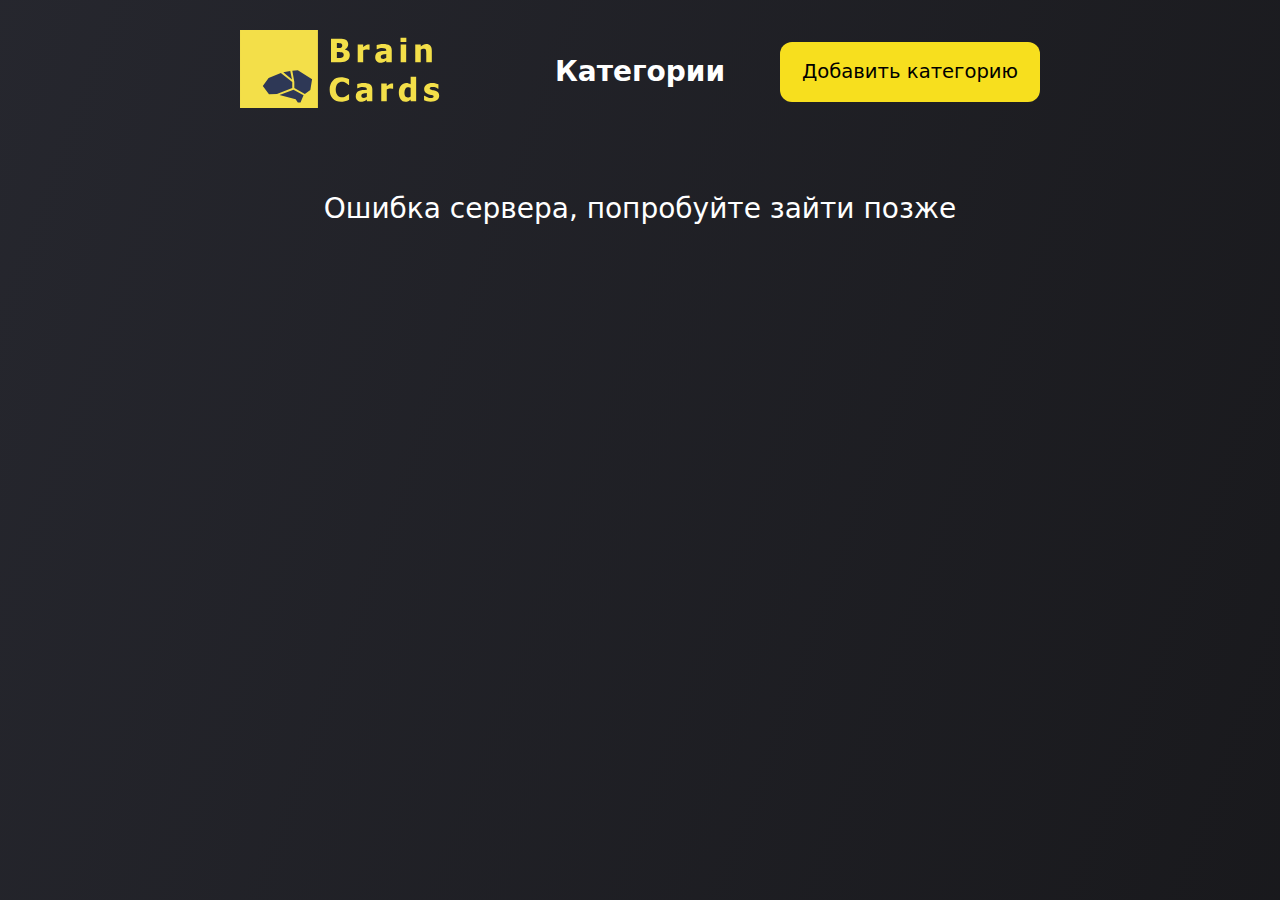
<file: index.html>
<!DOCTYPE html>
<html lang="ru">

<head>
  <meta charset="UTF-8">
  <meta http-equiv="X-UA-Compatible" content="IE=edge">
  <meta name="viewport" content="width=device-width, initial-scale=1.0">
  <title>Brain Cards</title>
  <link rel="stylesheet" href="css/normalize.css">
  <link rel="stylesheet" href="css/style.css">
  <script src="js/script.js" type="module"></script>
</head>

<body>
  <h1 class="visually-hidden">Brain Cards</h1>

  <header class="header">
  </header>

  <main id="app">

  </main>
</body>

</html>
</file>
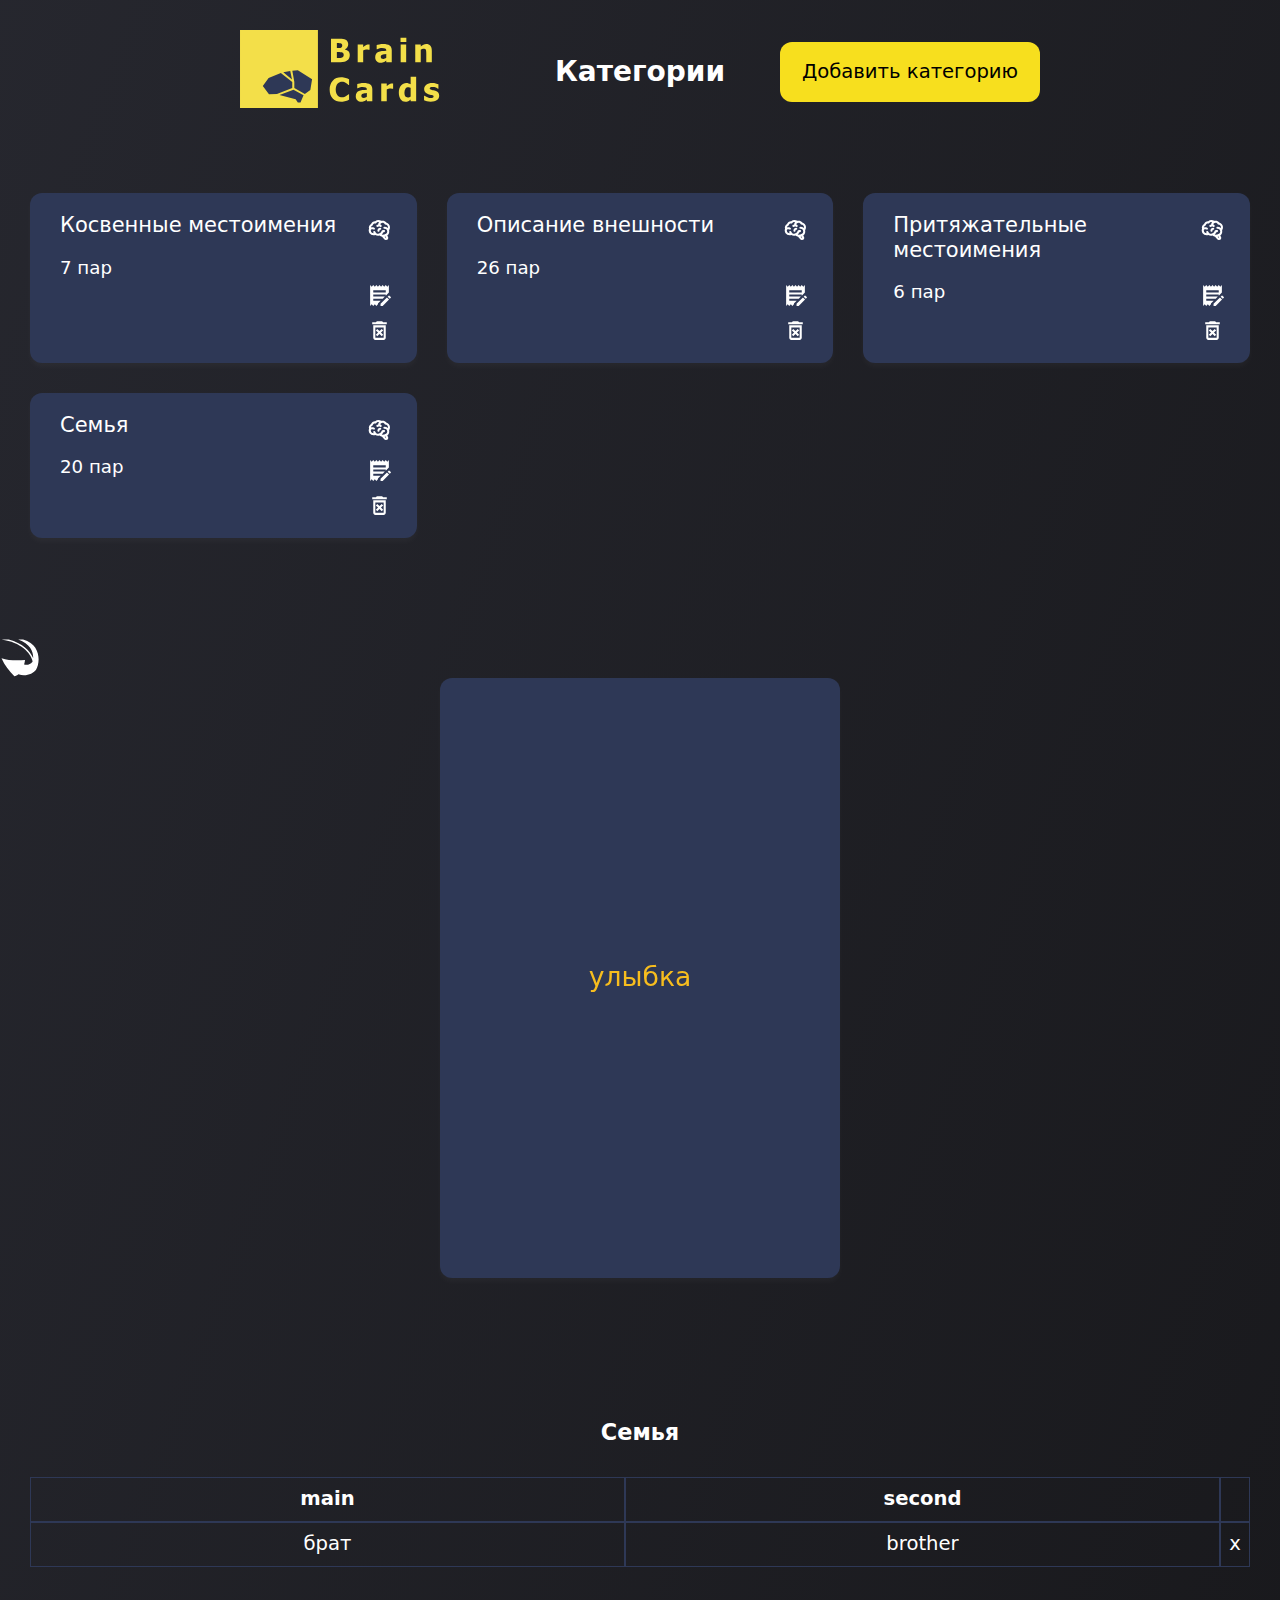
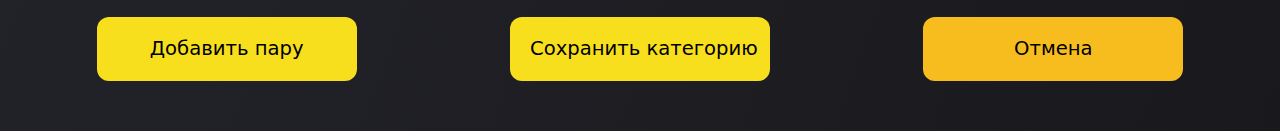
<file: index copy.html>
<!DOCTYPE html>
<html lang="ru">

<head>
  <meta charset="UTF-8">
  <meta http-equiv="X-UA-Compatible" content="IE=edge">
  <meta name="viewport" content="width=device-width, initial-scale=1.0">
  <title>Brain Cards</title>
  <link rel="stylesheet" href="css/normalize.css">
  <link rel="stylesheet" href="css/style.css">
</head>

<body>
  <h1 class="visually-hidden">Brain Cards</h1>
  <header class="header">
    <div class="container header__container">
      <a class="header__logo-link" href="#">
        <img class="header__logo" src="img/logo.svg" alt="Логотип сервиса Brain Cards">
      </a>
      <h2 class="header__subtitle">Категории</h2>
      <button class="header__btn">Добавить категорию</button>
    </div>
  </header>

  <main id="app">
    <section class="category section-offset">
      <div class="container">
        <ul class="category__list">
          <li class="category__item" data-id="bc2iv1cwi6ht">
            <button class="category__card">
              <span class="category__title">Косвенные местоимения</span>
              <span class="category__pairs">7 пар</span>
            </button>
            <button class="category__btn category__edit" aria-label="редактировать"></button>
            <button class="category__btn category__del" aria-label="удалить"></button>
          </li>

          <li class="category__item" data-id="bcbop5qmm9sy">
            <button class="category__card">
              <span class="category__title">Описание внешности</span>
              <span class="category__pairs">26 пар</span>
            </button>
            <button class="category__btn category__edit" aria-label="редактировать"></button>
            <button class="category__btn category__del" aria-label="удалить"></button>
          </li>

          <li class="category__item" data-id="bc93pfmb4nhw">
            <button class="category__card">
              <span class="category__title">Притяжательные местоимения</span>
              <span class="category__pairs">6 пар</span>
            </button>
            <button class="category__btn category__edit" aria-label="редактировать"></button>
            <button class="category__btn category__del" aria-label="удалить"></button>
          </li>

          <li class="category__item" data-id="bczp358gktzy">
            <button class="category__card">
              <span class="category__title">Семья</span>
              <span class="category__pairs">20 пар</span>
            </button>
            <button class="category__btn category__edit" aria-label="редактировать"></button>
            <button class="category__btn category__del" aria-label="удалить"></button>
          </li>
        </ul>
      </div>
    </section>

    <section class="card section-offset">
      <div class="container card__container">
        <button class="card__return" aria-label="Возврат к категориям"></button>
        <button class="card__item">
          <span class="card__front">улыбка</span>
          <span class="card__back">smile</span>
        </button>
      </div>
    </section>

    <section class="edit section-offset">
      <div class="container edit__container">
        <h2 class="edit__title" contenteditable="true" title="Можно редактировать">Семья</h2>
        <table class="edit__table table">
          <thead>
            <tr>
              <th class="table__cell">main</th>
              <th class="table__cell">second</th>
              <th class="table__cell"></th>
            </tr>
          </thead>
          <tbody>
            <tr>
              <td class="table__cell table__cell_one" contenteditable="true">брат</td>
              <td class="table__cell table__cell_two" contenteditable="true">brother</td>
              <td class="table__cell"><button class="table__del">x</button></td>
            </tr>
          </tbody>
        </table>
        <div class="edit__btn-wrapper">
          <button class="edit__btn edit__add-row">Добавить пару</button>
          <button class="edit__btn edit__save" data-id="bczp358gktzy">Сохранить категорию</button>
          <button class="edit__btn edit__cancel">Отмена</button>
        </div>
      </div>
    </section>
  </main>
</body>

</html>
</file>
<file: css/style.css>
html {
  box-sizing: border-box;
  font-size: 14px;
  min-width: 320px;
}

*,
*::after,
*::before {
  box-sizing: inherit;
}

body {

  min-height: 100vh;
  font-family: system-ui, -apple-system, BlinkMacSystemFont, 'Segoe UI', Roboto,
    Oxygen, Ubuntu, Cantarell, 'Open Sans', 'Helvetica Neue', sans-serif;
  font-size: 1.4rem;
  font-weight: 500;
  background: -o-linear-gradient(160.2deg, #17171a -14.78%, #282931 116.5%),
    #ffffff;
  background: linear-gradient(289.8deg, #17171a -14.78%, #282931 116.5%),
    #ffffff;
  color: #ffffff;
}

a {
  text-decoration: none;
  color: inherit;
}

button {
  padding: 0;
  border: none;
  background-color: transparent;
  font: inherit;
  color: inherit;
  cursor: pointer;
}

ul {
  list-style: none;
  margin: 0;
  padding: 0;
}

h1,
h2,
h3,
p {
  margin: 0;
}

.visually-hidden {
  position: fixed;
  transform: scale(0);
}

.container {
  max-width: 1300px;
  margin: 0 auto;
  padding: 0 30px;
}

.section-offset {
  padding: 50px 0;
}

.server-error {
  padding: 50px 0;
  text-align: center;
  font-size: 2rem;
}

.header {
  padding: 30px 0;
}

.header__container {
  display: grid;
  grid-template-columns: repeat(3, 1fr);
  align-items: center;
  justify-self: start;
  gap: 30px 10px;
}

.header__logo-link {
  justify-self: start;
}

.header__logo {
  width: 200px;
}

.header__subtitle {
  text-align: center;
  justify-self: center;
  font-size: 2rem;
}

.header__btn {
  justify-self: end;
  display: block;
  text-align: center;
  background-color: #f7df1e;
  color: #000000;
  width: 260px;
  line-height: 20px;
  max-width: 100%;
  padding: 20px;
  border-radius: 12px;
  transition: background-color 0.2s ease-in-out;
}

.header__btn:hover {
  background-color: #f7bd1e;
}

.category__list {
  display: grid;
  grid-template-columns: repeat(auto-fit, minmax(300px, 1fr));
  justify-content: center;
  gap: 30px;
}

.category__item {
  position: relative;
  overflow: hidden;
  border-radius: 12px;
  background-color: #2e3856;
  box-shadow: 0 4px 6px 0 rgba(255, 255, 255, 0.03);
}

.category__item:after {
  content: '';
  display: block;
  position: absolute;
  left: 0;
  right: 0;
  bottom: 0;
  height: 10px;
  transition: background-color 0.2s ease-in-out;
}

.category__item:hover::after {
  background-color: #f7bd1e;
}

.category__card {
  display: flex;
  flex-direction: column;
  padding: 20px 60px 60px 30px;
  text-align: left;
  width: 100%;
  height: 100%;
}

.category__card:after {
  content: '';
  position: absolute;
  top: 25px;
  right: 25px;
  width: 25px;
  height: 25px;
  background-image: url("data:image/svg+xml,%3Csvg xmlns='http://www.w3.org/2000/svg' width='1em' height='1em' viewBox='0 0 24 24'%3E%3Cpath fill='%23ffffff' d='M21.33 12.91c.09 1.55-.62 3.04-1.89 3.95l.77 1.49c.23.45.26.98.06 1.45c-.19.47-.58.84-1.06 1l-.79.25a1.687 1.687 0 0 1-1.86-.55L14.44 18c-.89-.15-1.73-.53-2.44-1.1c-.5.15-1 .23-1.5.23c-.88 0-1.76-.27-2.5-.79c-.53.16-1.07.23-1.62.22c-.79.01-1.57-.15-2.3-.45a4.105 4.105 0 0 1-2.43-3.61c-.08-.72.04-1.45.35-2.11c-.29-.75-.32-1.57-.07-2.33C2.3 7.11 3 6.32 3.87 5.82c.58-1.69 2.21-2.82 4-2.7c1.6-1.5 4.05-1.66 5.83-.37c.42-.11.86-.17 1.3-.17c1.36-.03 2.65.57 3.5 1.64c2.04.53 3.5 2.35 3.58 4.47c.05 1.11-.25 2.2-.86 3.13c.07.36.11.72.11 1.09m-5-1.41c.57.07 1.02.5 1.02 1.07a1 1 0 0 1-1 1h-.63c-.32.9-.88 1.69-1.62 2.29c.25.09.51.14.77.21c5.13-.07 4.53-3.2 4.53-3.25a2.592 2.592 0 0 0-2.69-2.49a1 1 0 0 1-1-1a1 1 0 0 1 1-1c1.23.03 2.41.49 3.33 1.3c.05-.29.08-.59.08-.89c-.06-1.24-.62-2.32-2.87-2.53c-1.25-2.96-4.4-1.32-4.4-.4c-.03.23.21.72.25.75a1 1 0 0 1 1 1c0 .55-.45 1-1 1c-.53-.02-1.03-.22-1.43-.56c-.48.31-1.03.5-1.6.56c-.57.05-1.04-.35-1.07-.9a.968.968 0 0 1 .88-1.1c.16-.02.94-.14.94-.77c0-.66.25-1.29.68-1.79c-.92-.25-1.91.08-2.91 1.29C6.75 5 6 5.25 5.45 7.2C4.5 7.67 4 8 3.78 9c1.08-.22 2.19-.13 3.22.25c.5.19.78.75.59 1.29c-.19.52-.77.78-1.29.59c-.73-.32-1.55-.34-2.3-.06c-.32.27-.32.83-.32 1.27c0 .74.37 1.43 1 1.83c.53.27 1.12.41 1.71.4c-.15-.26-.28-.53-.39-.81a1.038 1.038 0 0 1 1.96-.68c.4 1.14 1.42 1.92 2.62 2.05c1.37-.07 2.59-.88 3.19-2.13c.23-1.38 1.34-1.5 2.56-1.5m2 7.47l-.62-1.3l-.71.16l1 1.25l.33-.11m-4.65-8.61a1 1 0 0 0-.91-1.03c-.71-.04-1.4.2-1.93.67c-.57.58-.87 1.38-.84 2.19a1 1 0 0 0 1 1c.57 0 1-.45 1-1c0-.27.07-.54.23-.76c.12-.1.27-.15.43-.15c.55.03 1.02-.38 1.02-.92Z'/%3E%3C/svg%3E");
  background-size: contain;
  background-position: center;
  transition: transform 0.2s ease-in-out;
}

.category__card:hover:after {
  transform: scale(1.5);
  background-image: url("data:image/svg+xml,%3Csvg xmlns='http://www.w3.org/2000/svg' width='1em' height='1em' viewBox='0 0 24 24'%3E%3Cpath fill='%23f7bd1e' d='M21.33 12.91c.09 1.55-.62 3.04-1.89 3.95l.77 1.49c.23.45.26.98.06 1.45c-.19.47-.58.84-1.06 1l-.79.25a1.687 1.687 0 0 1-1.86-.55L14.44 18c-.89-.15-1.73-.53-2.44-1.1c-.5.15-1 .23-1.5.23c-.88 0-1.76-.27-2.5-.79c-.53.16-1.07.23-1.62.22c-.79.01-1.57-.15-2.3-.45a4.105 4.105 0 0 1-2.43-3.61c-.08-.72.04-1.45.35-2.11c-.29-.75-.32-1.57-.07-2.33C2.3 7.11 3 6.32 3.87 5.82c.58-1.69 2.21-2.82 4-2.7c1.6-1.5 4.05-1.66 5.83-.37c.42-.11.86-.17 1.3-.17c1.36-.03 2.65.57 3.5 1.64c2.04.53 3.5 2.35 3.58 4.47c.05 1.11-.25 2.2-.86 3.13c.07.36.11.72.11 1.09m-5-1.41c.57.07 1.02.5 1.02 1.07a1 1 0 0 1-1 1h-.63c-.32.9-.88 1.69-1.62 2.29c.25.09.51.14.77.21c5.13-.07 4.53-3.2 4.53-3.25a2.592 2.592 0 0 0-2.69-2.49a1 1 0 0 1-1-1a1 1 0 0 1 1-1c1.23.03 2.41.49 3.33 1.3c.05-.29.08-.59.08-.89c-.06-1.24-.62-2.32-2.87-2.53c-1.25-2.96-4.4-1.32-4.4-.4c-.03.23.21.72.25.75a1 1 0 0 1 1 1c0 .55-.45 1-1 1c-.53-.02-1.03-.22-1.43-.56c-.48.31-1.03.5-1.6.56c-.57.05-1.04-.35-1.07-.9a.968.968 0 0 1 .88-1.1c.16-.02.94-.14.94-.77c0-.66.25-1.29.68-1.79c-.92-.25-1.91.08-2.91 1.29C6.75 5 6 5.25 5.45 7.2C4.5 7.67 4 8 3.78 9c1.08-.22 2.19-.13 3.22.25c.5.19.78.75.59 1.29c-.19.52-.77.78-1.29.59c-.73-.32-1.55-.34-2.3-.06c-.32.27-.32.83-.32 1.27c0 .74.37 1.43 1 1.83c.53.27 1.12.41 1.71.4c-.15-.26-.28-.53-.39-.81a1.038 1.038 0 0 1 1.96-.68c.4 1.14 1.42 1.92 2.62 2.05c1.37-.07 2.59-.88 3.19-2.13c.23-1.38 1.34-1.5 2.56-1.5m2 7.47l-.62-1.3l-.71.16l1 1.25l.33-.11m-4.65-8.61a1 1 0 0 0-.91-1.03c-.71-.04-1.4.2-1.93.67c-.57.58-.87 1.38-.84 2.19a1 1 0 0 0 1 1c.57 0 1-.45 1-1c0-.27.07-.54.23-.76c.12-.1.27-.15.43-.15c.55.03 1.02-.38 1.02-.92Z'/%3E%3C/svg%3E");
}

.category__title {
  font-size: 1.5rem;
  margin-bottom: 20px;
}

.category__pairs {
  font-size: 1.3rem;
}

.category__btn {
  position: absolute;
  z-index: 5;
  bottom: 20px;
  display: block;
  width: 25px;
  height: 25px;
  background-size: contain;
  background-repeat: no-repeat;
  background-position: center;
  transition: opacity 0.3s ease-in-out;
}

.category__edit {
  right: 25px;
  bottom: 55px;
  transition: transform 0.2s ease-in-out;
  background-image: url("data:image/svg+xml,%3Csvg xmlns='http://www.w3.org/2000/svg' width='1em' height='1em' viewBox='0 0 24 24'%3E%3Cpath fill='%23ffffff' d='m3 22l1.5-1.5L6 22l1.5-1.5L9 22l1.5-1.5v-.87L13.13 17H6v-2h9.13l2-2H6v-2h12v1.13l3-3V2l-1.5 1.5L18 2l-1.5 1.5L15 2l-1.5 1.5L12 2l-1.5 1.5L9 2L7.5 3.5L6 2L4.5 3.5L3 2v20M6 9V7h12v2H6m7 13v-2.04l6.13-6.13l2.04 2.04L15.04 22H13m8-9.97a.5.5 0 0 1 .53.12l1.32 1.32c.2.2.2.53 0 .72l-.98.98l-2.04-2.04l.98-.98l.02-.02c.05-.04.11-.08.17-.1Z'/%3E%3C/svg%3E");
}

.category__edit:hover {
  transform: scale(1.5);
  background-image: url("data:image/svg+xml,%3Csvg xmlns='http://www.w3.org/2000/svg' width='1em' height='1em' viewBox='0 0 24 24'%3E%3Cpath fill='%23f7bd1e' d='m3 22l1.5-1.5L6 22l1.5-1.5L9 22l1.5-1.5v-.87L13.13 17H6v-2h9.13l2-2H6v-2h12v1.13l3-3V2l-1.5 1.5L18 2l-1.5 1.5L15 2l-1.5 1.5L12 2l-1.5 1.5L9 2L7.5 3.5L6 2L4.5 3.5L3 2v20M6 9V7h12v2H6m7 13v-2.04l6.13-6.13l2.04 2.04L15.04 22H13m8-9.97a.5.5 0 0 1 .53.12l1.32 1.32c.2.2.2.53 0 .72l-.98.98l-2.04-2.04l.98-.98l.02-.02c.05-.04.11-.08.17-.1Z'/%3E%3C/svg%3E");
}

.category__del {
  right: 25px;
  transition: transform 0.2s ease-in-out;
  background-image: url("data:image/svg+xml,%3Csvg xmlns='http://www.w3.org/2000/svg' width='24' height='24' viewBox='0 0 24 24'%3E%3Cpath fill='%23ffffff' d='M14.12 10.47L12 12.59l-2.13-2.12l-1.41 1.41L10.59 14l-2.12 2.12l1.41 1.41L12 15.41l2.12 2.12l1.41-1.41L13.41 14l2.12-2.12zM15.5 4l-1-1h-5l-1 1H5v2h14V4zM6 19c0 1.1.9 2 2 2h8c1.1 0 2-.9 2-2V7H6v12zM8 9h8v10H8V9z'/%3E%3C/svg%3E");
}

.category__del:hover {
  transform: scale(1.5);
  background-image: url("data:image/svg+xml,%3Csvg xmlns='http://www.w3.org/2000/svg' width='24' height='24' viewBox='0 0 24 24'%3E%3Cpath fill='%23f7bd1e' d='M14.12 10.47L12 12.59l-2.13-2.12l-1.41 1.41L10.59 14l-2.12 2.12l1.41 1.41L12 15.41l2.12 2.12l1.41-1.41L13.41 14l2.12-2.12zM15.5 4l-1-1h-5l-1 1H5v2h14V4zM6 19c0 1.1.9 2 2 2h8c1.1 0 2-.9 2-2V7H6v12zM8 9h8v10H8V9z'/%3E%3C/svg%3E");
}

.card {
  min-height: calc(100vh - 120px);
  display: flex;
  flex-direction: column;
}

.card__container {
  position: relative;
  flex-grow: 1;
  width: 100%;
  display: flex;
  justify-content: center;
  align-items: center;
}

.card__return {
  position: absolute;
  top: 0;
  left: 0;
  display: block;
  width: 40px;
  height: 40px;
  background-image: url("data:image/svg+xml,%3Csvg width='512' height='512' viewBox='0 0 512 512' fill='%23ffffff' xmlns='http://www.w3.org/2000/svg'%3E%3Cpath d='M19.8281 18.2561L19.8261 18.2711C269.468 55.2661 391.73 188.254 417.146 296.281C415.052 302.258 412.65 307.325 410.078 311.249C392.788 337.632 347.556 351.324 308.424 339.845C314.408 320.095 318.556 300.011 320.494 280.725C225.034 288.902 107.95 289.145 19.2871 258.083C61.0141 353.4 118.612 422.548 184.27 488.163C202.566 485.999 220.077 476.813 236.107 462.793C321.325 497.46 424.173 460.238 462.855 402.113C509.777 331.613 536.925 84.5931 295.393 18.2571H232.81C393.136 73.1311 428.54 185.997 424.383 257.287C387.233 163.66 286.703 65.4321 112.003 18.2571H19.8301L19.8281 18.2561Z' /%3E%3C/svg%3E%0A");
  background-position: center;
  background-size: contain;
  background-repeat: no-repeat;
}

.card__return:hover {
  background-image: url("data:image/svg+xml,%3Csvg width='512' height='512' viewBox='0 0 512 512' fill='%23f7bd1e' xmlns='http://www.w3.org/2000/svg'%3E%3Cpath d='M19.8281 18.2561L19.8261 18.2711C269.468 55.2661 391.73 188.254 417.146 296.281C415.052 302.258 412.65 307.325 410.078 311.249C392.788 337.632 347.556 351.324 308.424 339.845C314.408 320.095 318.556 300.011 320.494 280.725C225.034 288.902 107.95 289.145 19.2871 258.083C61.0141 353.4 118.612 422.548 184.27 488.163C202.566 485.999 220.077 476.813 236.107 462.793C321.325 497.46 424.173 460.238 462.855 402.113C509.777 331.613 536.925 84.5931 295.393 18.2571H232.81C393.136 73.1311 428.54 185.997 424.383 257.287C387.233 163.66 286.703 65.4321 112.003 18.2571H19.8301L19.8281 18.2561Z' /%3E%3C/svg%3E%0A");
}

.card__return:after {
  content: 'назад';
  position: absolute;
  bottom: -18px;
  right: -100%;
  opacity: 0;
}

.card__return:hover:after {
  transition: opacity 0.3s ease-in-out;
  opacity: 1;
}

.card__item {
  width: 100%;
  max-width: 400px;
  min-height: 600px;
  perspective: 1000px;
}

.card__front,
.card__back {
  position: absolute;
  padding: 20px;
  background-color: #2e3856;
  font-size: 1.9rem;
  width: 100%;
  height: 100%;
  left: 0;
  top: 0;
  display: flex;
  justify-content: center;
  align-items: center;
  transition: transform 1s linear;
  backface-visibility: hidden;
  border-radius: 12px;

  box-shadow: 0 4px 6px 0 rgba(255, 255, 255, 0.03);
  border: 10px solid transparent;
  transition: all 0.2s ease-in-out;
}

.card__front {
  background-color: #2e3856;
  color: #f7bd1e;
}
.card__back {
  background-color: #f7bd1e;
  color: #2e3856;
  transform: rotateY(180deg);
}

.card__item_flipped .card__front {
  transform: rotateY(180deg);
}

.card__item_flipped .card__back {
  transform: rotateY(360deg);
}

.table {
  width: 100%;
  border-collapse: collapse;
  text-align: center;
  margin-bottom: 50px;
}

tr {
  display: flex;
}

.table__cell {
  border: 1px solid #2e3856;
  padding: 10px;
  flex: 1 0;
}

.table__cell:last-child {
  flex: 0 0 30px;
  padding: 0;
  display: flex;
  align-items: center;
  justify-content: center;
}

.table__cell:focus {
  outline: 1px solid #f7bd1e;
  outline-offset: -2px;
}

.table__del:focus {
  border-radius: 3px;
  width: 18px;
  height: 18px;
  line-height: 18px;
  outline: 1px solid #f7bd1e;
  outline-offset: 2px;
}

.edit__btn-wrapper {
  display: flex;
  gap: 20px;
  flex-wrap: wrap;
  justify-content: space-around;
}

.edit__btn {
  white-space: nowrap;
}

.edit__title {
  font-size: 1.6rem;
  text-align: center;
  margin-bottom: 30px;
  border: 2px solid transparent;
  outline: none;
}

.edit__title_change {
  border-color: #f7bd1e;
}

.edit__btn {
  text-align: center;
  background-color: #f7df1e;
  color: #000000;
  width: 260px;
  line-height: 20px;
  max-width: 100%;
  padding: 20px;
  border-radius: 12px;
  transition: background-color 0.2s ease-in-out;
}

.edit__btn:hover {
  background-color: #f7bd1e;
}

.edit__cancel {
  background-color: #f7bd1e;
  border: 2px solid transparent;
  transition: border-color 0.2s ease-in-out;
}

.edit__cancel:hover {
  border-color: #fff;
}

.alert {
  z-index: 999;
  display: flex;
  position: fixed;
  right: 50px;
  bottom: 50px;
  align-items: center;
  justify-content: center;
  width: 350px;
  min-height: 100px;
  padding: 30px;
  text-align: center;
  border-radius: 10px;
  background-color: #f7bd1e;
  color: #282931;
  font-size: 1.5rem;
  opacity: 0;
  transition: opacity 0.2s ease-in-out;
}

.alert_show {
  opacity: 1;
}

@media (max-width: 960px) {
  .header__container {
    grid-template-columns: repeat(2, 1fr);
  }

  .header__subtitle {
    order: 2;
    grid-column: 1 / 3;
  }
}

@media (max-width: 768px) {
  body {
    font-size: 1rem;
  }

  .container {
    padding: 0 10px;
  }

  .header__logo {
    width: 160px;
  }

  .header__btn {
    max-width: 200px;
    padding: 1rem;
  }

  .card__container {
    padding-top: 50px;
  }

  .alert {
    width: 280px;
    min-height: 60px;
    font-size: 1.2rem;
    right: 20px;
    bottom: 30px;
  }
}

@media (max-width: 480px) {
  .section-offset {
    padding: 30px 0;
  }

  .header {
    padding: 10px 0;
  }

  .header__btn {
    font-size: 0;
    padding: 0;
    width: 40px;
    height: 40px;
    display: flex;
    align-items: center;
    justify-content: center;
  }

  .header__btn:after {
    content: '+';
    font-size: 2.2rem;
    line-height: 2.2rem;
    color: #282931;
  }

  .card__item {
    min-height: 130vw;
  }
}
</file>
